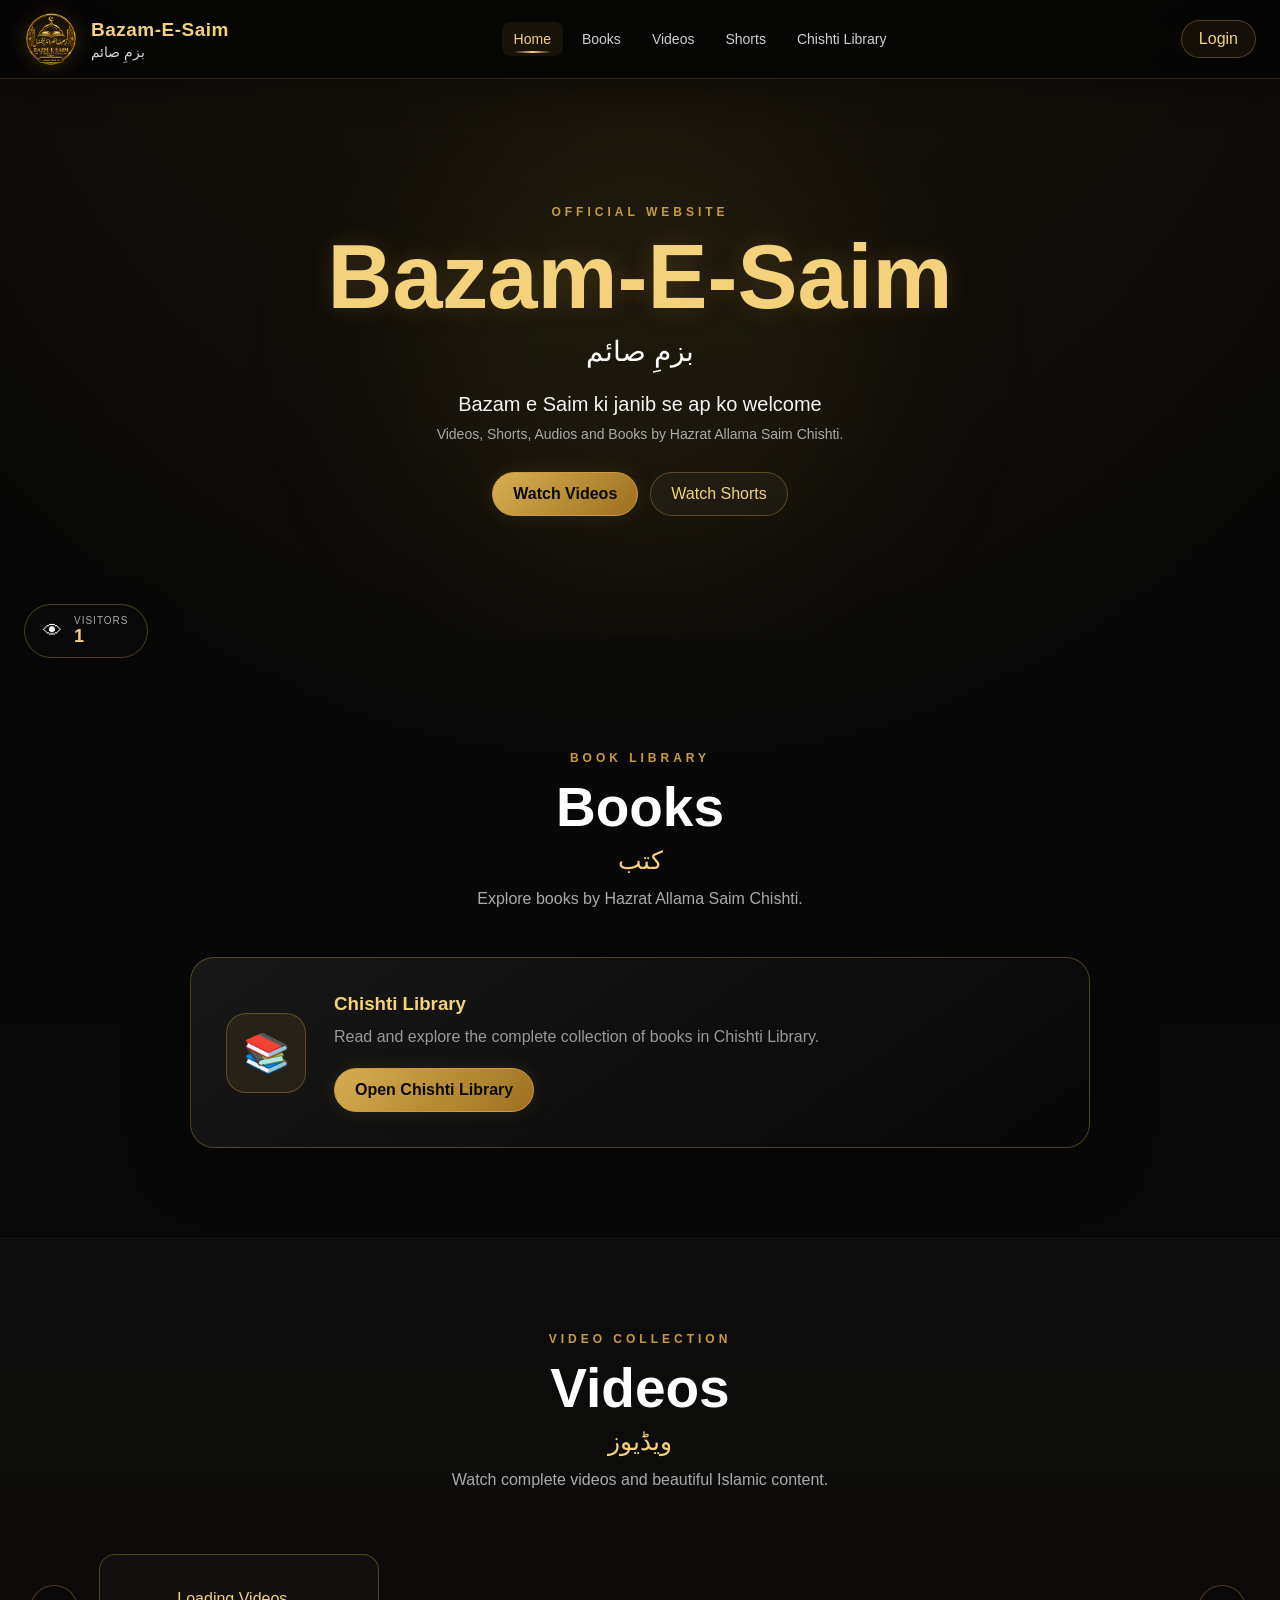
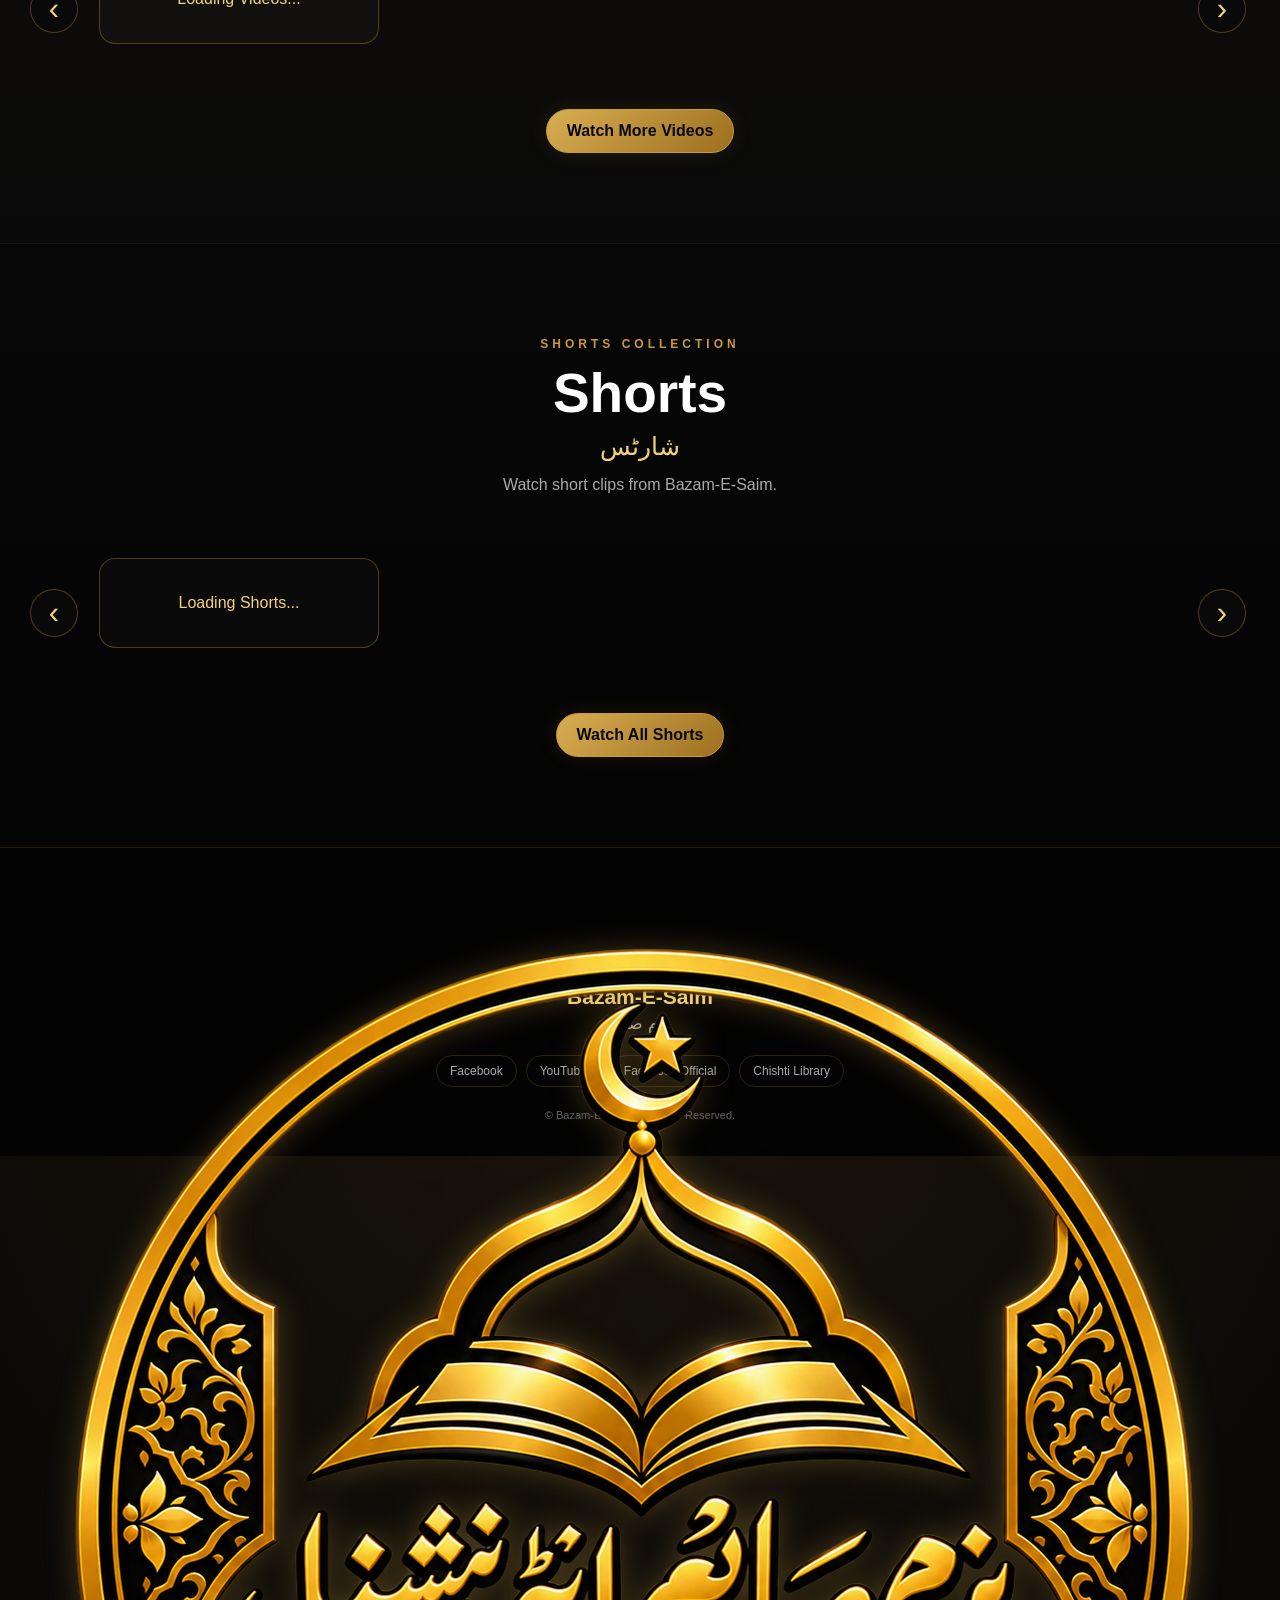
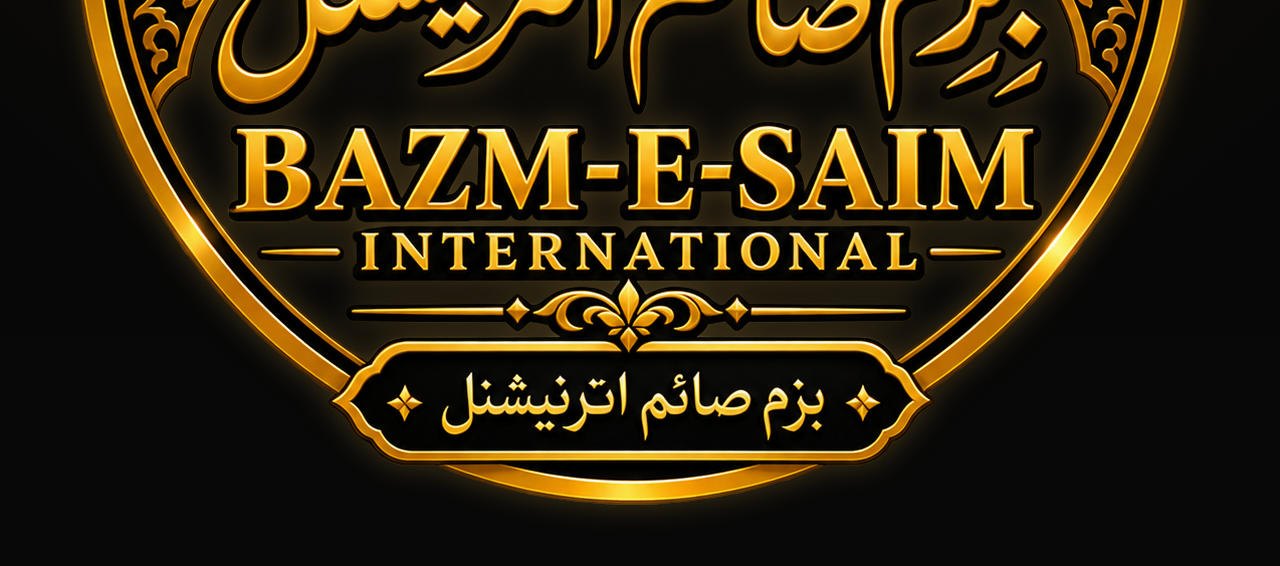
<file: index.html>
<!DOCTYPE html>
<html lang="en">
<head>
  <meta charset="UTF-8">
  <meta name="viewport" content="width=device-width, initial-scale=1.0">

  <title>Bazam-E-Saim | Official Website</title>

  <link rel="icon" href="logo.png">
  <link rel="stylesheet" href="style.css">
</head>

<body>

<header class="site-header">

  <div class="header-inner">

    <a href="index.html" class="brand">
      <img src="logo.png" alt="Bazam-E-Saim Logo">
      <div>
        <strong>Bazam-E-Saim</strong>
        <span>بزمِ صائم</span>
      </div>
    </a>

    <nav class="main-nav">
      <a class="active" href="index.html">Home</a>
      <a href="books.html">Books</a>
      <a href="videos.html">Videos</a>
      <a href="shorts.html">Shorts</a>
      <a href="https://hassanbhai5559-lgtm.github.io/chishti-library/" target="_blank">
        Chishti Library
      </a>
    </nav>

    <div class="header-actions">
      <button id="loginButton" class="login-btn">Login</button>
      <button id="logoutButton" class="logout-btn hidden">Logout</button>
    </div>

  </div>

</header>


<main>

  <!-- HERO -->

  <section class="hero-section">

    <div class="hero-glow"></div>

    <div class="hero-content">

      <span class="eyebrow">OFFICIAL WEBSITE</span>

      <h1>Bazam-E-Saim</h1>

      <p class="hero-urdu">بزمِ صائم</p>

      <p>
        Bazam e Saim ki janib se ap ko welcome
      </p>

      <p class="hero-small">
        Videos, Shorts, Audios and Books by Hazrat Allama Saim Chishti.
      </p>

      <div class="hero-buttons">
        <a href="#videos" class="gold-btn">Watch Videos</a>
        <a href="shorts.html" class="dark-btn">Watch Shorts</a>
      </div>

    </div>

  </section>


  <!-- VISITORS -->

  <section class="visitor-bar">

    <div class="visitor-box">
      <span class="visitor-icon">👁</span>
      <div>
        <small>Visitors</small>
        <strong id="visitorCount">0</strong>
      </div>
    </div>

  </section>


  <!-- BOOKS -->

  <section id="books" class="content-section">

    <div class="section-heading">
      <span>BOOK LIBRARY</span>
      <h2>Books</h2>
      <p class="urdu">کتب</p>
      <p>Explore books by Hazrat Allama Saim Chishti.</p>
    </div>

    <div class="library-card">

      <div class="library-icon">📚</div>

      <div>
        <h3>Chishti Library</h3>

        <p>
          Read and explore the complete collection of books
          in Chishti Library.
        </p>

        <a
          href="https://hassanbhai5559-lgtm.github.io/chishti-library/"
          target="_blank"
          class="gold-btn">
          Open Chishti Library
        </a>
      </div>

    </div>

  </section>


  <!-- VIDEOS -->

  <section id="videos" class="content-section dark-section">

    <div class="section-heading">
      <span>VIDEO COLLECTION</span>
      <h2>Videos</h2>
      <p class="urdu">ویڈیوز</p>
      <p>Watch complete videos and beautiful Islamic content.</p>
    </div>


    <div class="slider-wrapper">

      <button
        class="slider-btn"
        data-slider="homeVideos"
        data-direction="prev"
        type="button">
        ‹
      </button>

      <div
        id="homeVideos"
        class="slider-viewport">

        <div
          id="homeVideosTrack"
          class="slider-track">

          <div class="loading">
            Loading Videos...
          </div>

        </div>

      </div>

      <button
        class="slider-btn"
        data-slider="homeVideos"
        data-direction="next"
        type="button">
        ›
      </button>

    </div>


    <div class="more-button">
      <a href="videos.html" class="gold-btn">
        Watch More Videos
      </a>
    </div>

  </section>


  <!-- SHORTS PREVIEW -->

  <section id="shorts" class="content-section">

    <div class="section-heading">
      <span>SHORTS COLLECTION</span>
      <h2>Shorts</h2>
      <p class="urdu">شارٹس</p>
      <p>Watch short clips from Bazam-E-Saim.</p>
    </div>


    <div class="slider-wrapper">

      <button
        class="slider-btn"
        data-slider="homeShorts"
        data-direction="prev"
        type="button">
        ‹
      </button>

      <div
        id="homeShorts"
        class="slider-viewport">

        <div
          id="homeShortsTrack"
          class="slider-track">

          <div class="loading">
            Loading Shorts...
          </div>

        </div>

      </div>

      <button
        class="slider-btn"
        data-slider="homeShorts"
        data-direction="next"
        type="button">
        ›
      </button>

    </div>


    <div class="more-button">
      <a href="shorts.html" class="gold-btn">
        Watch All Shorts
      </a>
    </div>

  </section>

</main>


<footer class="site-footer">

  <div class="footer-logo">
    <img src="logo.png" alt="Bazam-E-Saim">
  </div>

  <h3>Bazam-E-Saim</h3>

  <p>بزمِ صائم</p>

  <div class="footer-links">

    <a href="https://web.facebook.com/Bazm.Saim" target="_blank">
      Facebook
    </a>

    <a href="https://www.youtube.com/@Saimtv5" target="_blank">
      YouTube
    </a>

    <a href="https://facebook.com/saimchishtiofficial" target="_blank">
      Facebook Official
    </a>

    <a
      href="https://hassanbhai5559-lgtm.github.io/chishti-library/"
      target="_blank">
      Chishti Library
    </a>

  </div>

  <p class="copyright">
    © <span id="year"></span> Bazam-E-Saim. All Rights Reserved.
  </p>

</footer>


<!-- LOGIN MODAL -->

<div id="loginModal" class="modal hidden">

  <div class="modal-box">

    <button id="closeLogin" class="modal-close">
      ×
    </button>

    <h2>Official Website</h2>

    <p class="modal-urdu">
      بزمِ صائم
    </p>

    <p>
      Sign in to like, share and comment on books,
      videos and shorts.
    </p>

    <button id="googleLogin" class="google-btn">
      Continue with Google
    </button>

    <div class="login-divider">
      <span>OR</span>
    </div>

    <input
      id="emailInput"
      type="email"
      placeholder="Email">

    <input
      id="passwordInput"
      type="password"
      placeholder="Password">

    <button id="emailLogin" class="gold-btn full-btn">
      Login
    </button>

    <button id="emailSignup" class="dark-btn full-btn">
      Create Account
    </button>

    <p id="loginMessage" class="login-message"></p>

  </div>

</div>


<script type="module" src="script.js"></script>

</body>
</html>
</file>
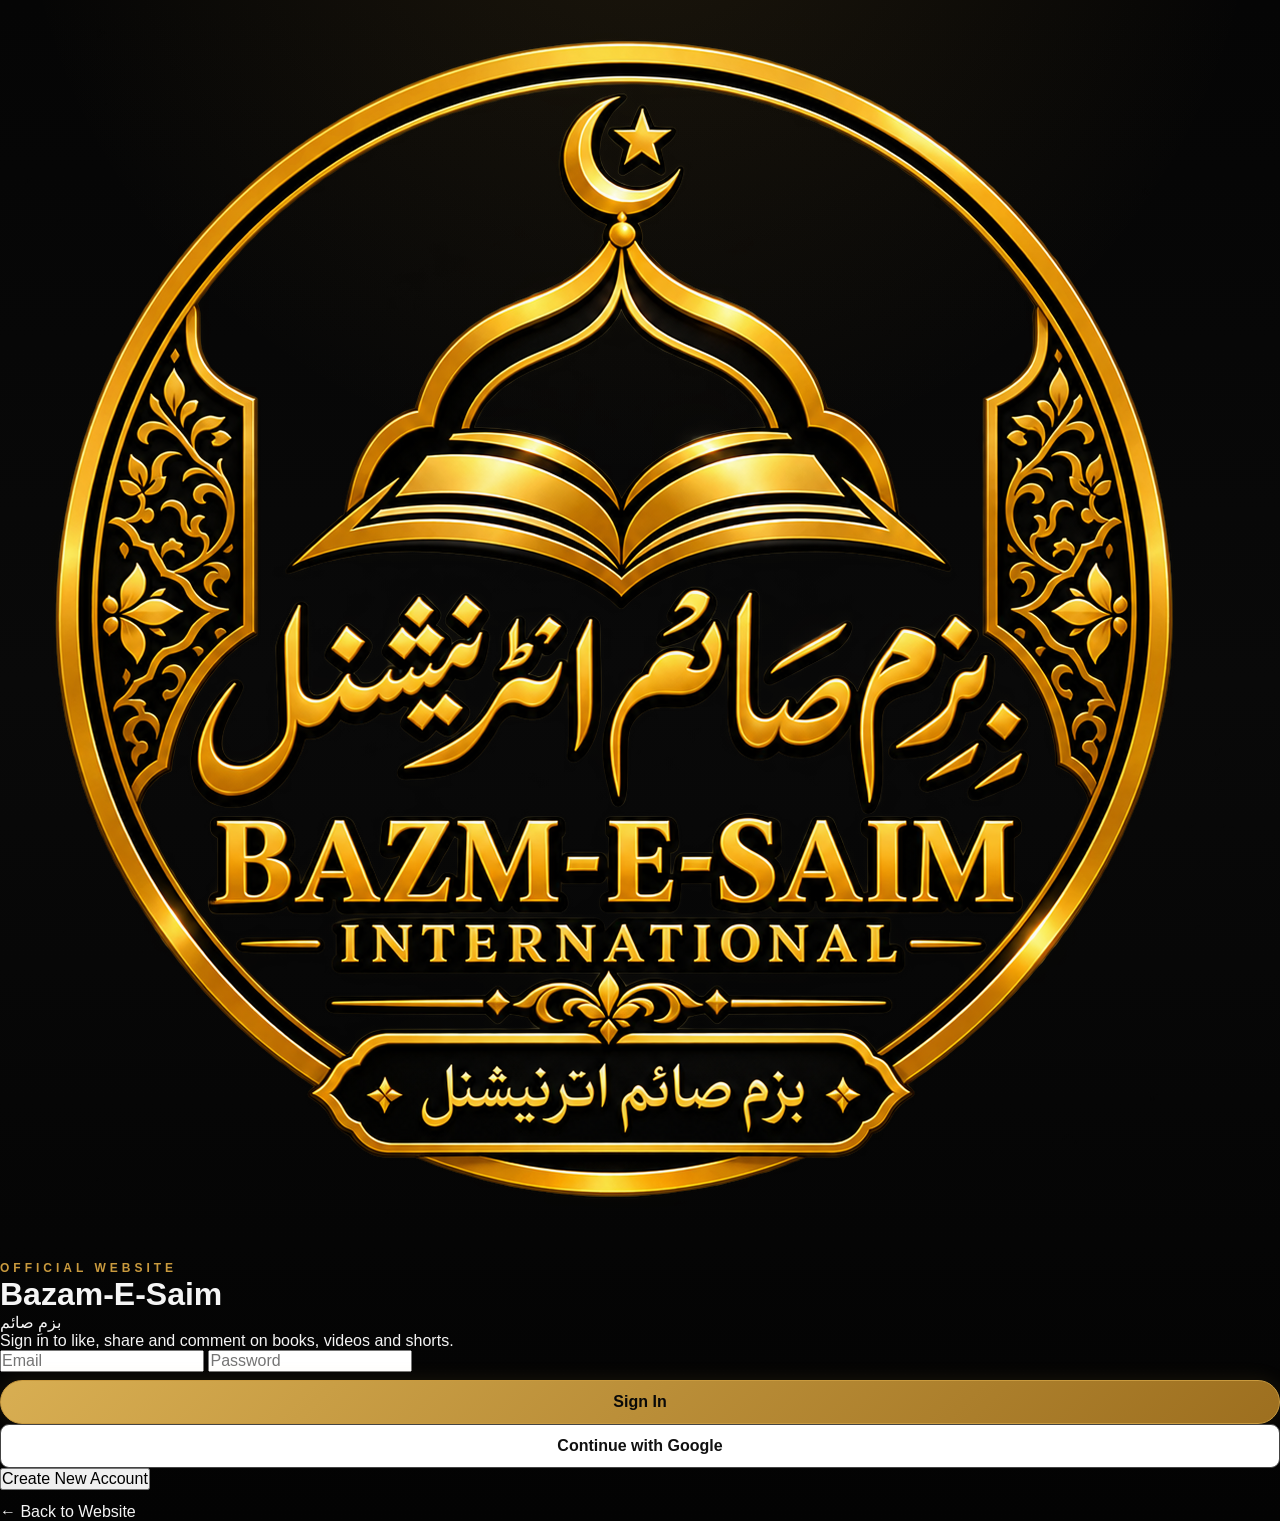
<file: login.html>
<!DOCTYPE html>
<html lang="en">

<head>

  <meta charset="UTF-8">

  <meta
    name="viewport"
    content="width=device-width, initial-scale=1.0"
  >

  <title>Bazam-E-Saim | Sign In</title>

  <link rel="icon" href="logo.png">

  <link rel="stylesheet" href="style.css">

</head>


<body class="login-page">

  <main class="login-wrapper">

    <div class="login-card">

      <img
        src="logo.png"
        alt="Bazam-E-Saim"
        class="login-logo"
      >

      <span class="eyebrow">
        OFFICIAL WEBSITE
      </span>

      <h1>
        Bazam-E-Saim
      </h1>

      <div class="urdu login-urdu">
        بزمِ صائم
      </div>

      <p>
        Sign in to like, share and comment on books, videos and shorts.
      </p>


      <form id="loginForm">

        <input
          type="email"
          id="loginEmail"
          placeholder="Email"
          required
        >

        <input
          type="password"
          id="loginPassword"
          placeholder="Password"
          required
        >

        <button
          type="submit"
          class="gold-btn full-btn"
        >
          Sign In
        </button>

      </form>


      <button
        type="button"
        id="googleLogin"
        class="google-btn"
      >
        Continue with Google
      </button>


      <button
        type="button"
        id="signupBtn"
        class="text-btn"
      >
        Create New Account
      </button>


      <div
        id="loginMessage"
        class="login-message"
      ></div>


      <a
        href="index.html"
        class="back-home"
      >
        ← Back to Website
      </a>

    </div>

  </main>


  <script type="module" src="script.js"></script>

</body>

</html>
</file>
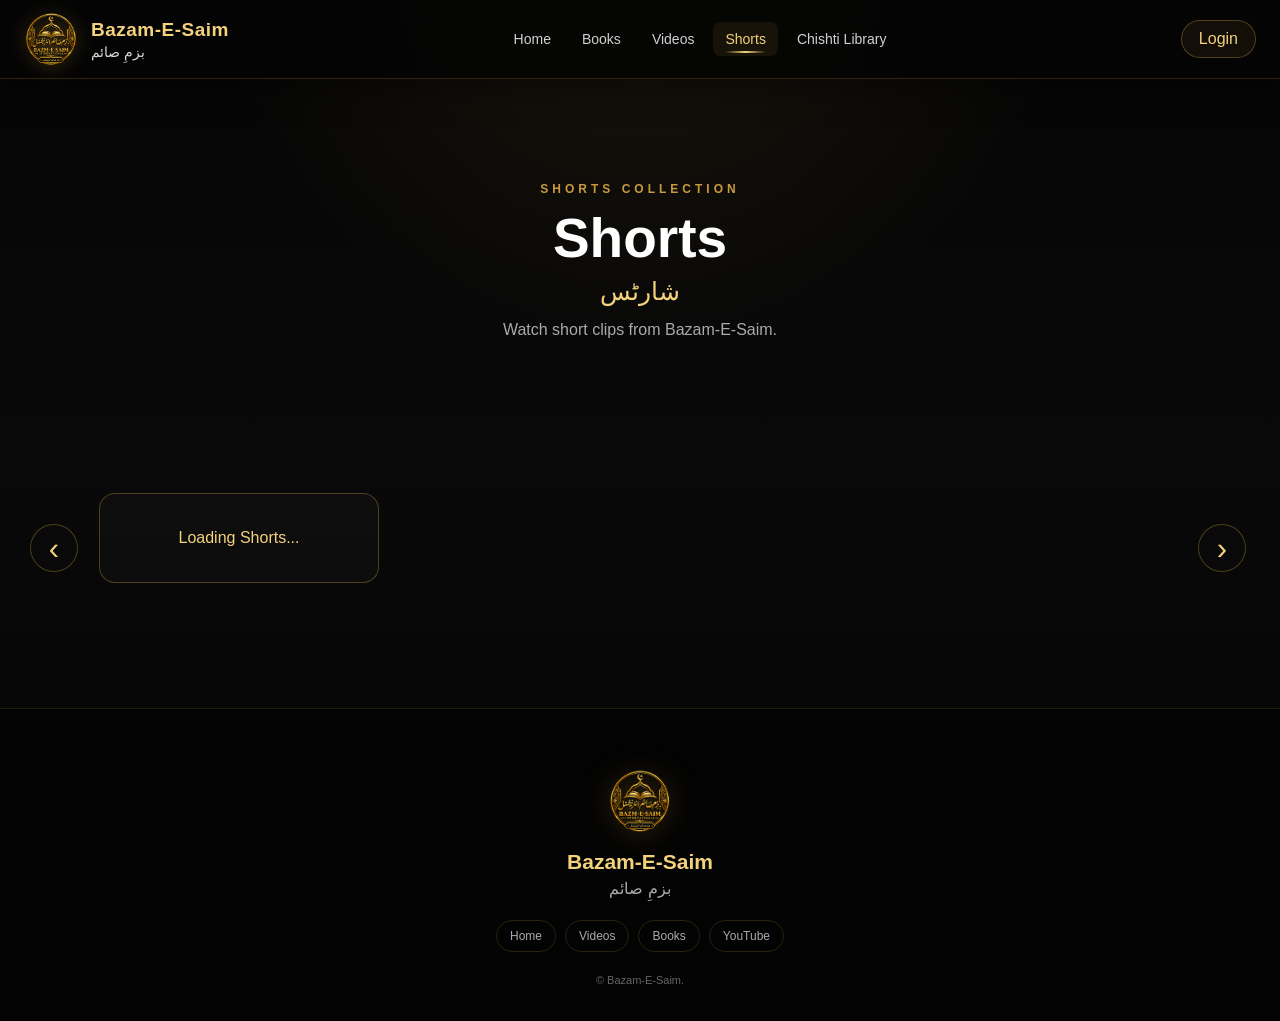
<file: shorts.html>
<!DOCTYPE html>
<html lang="en">

<head>

  <meta charset="UTF-8">
  <meta name="viewport" content="width=device-width, initial-scale=1.0">

  <title>Shorts | Bazam-E-Saim</title>

  <link rel="icon" href="logo.png">
  <link rel="stylesheet" href="style.css">

</head>

<body>

<header class="site-header">

  <div class="header-inner">

    <a href="index.html" class="brand">

      <img src="logo.png" alt="Bazam-E-Saim">

      <div>
        <strong>Bazam-E-Saim</strong>
        <span>بزمِ صائم</span>
      </div>

    </a>


    <nav class="main-nav">

      <a href="index.html">
        Home
      </a>

      <a href="books.html">
        Books
      </a>

      <a href="videos.html">
        Videos
      </a>

      <a class="active" href="shorts.html">
        Shorts
      </a>

      <a
        href="https://hassanbhai5559-lgtm.github.io/chishti-library/"
        target="_blank">
        Chishti Library
      </a>

    </nav>


    <div class="header-actions">

      <button id="loginButton" class="login-btn">
        Login
      </button>

      <button id="logoutButton" class="logout-btn hidden">
        Logout
      </button>

    </div>

  </div>

</header>


<main>

  <section class="page-hero">

    <span>SHORTS COLLECTION</span>

    <h1>Shorts</h1>

    <p class="urdu">
      شارٹس
    </p>

    <p>
      Watch short clips from Bazam-E-Saim.
    </p>

  </section>


  <section class="content-section">

    <div class="slider-wrapper shorts-slider">

      <button
        class="slider-btn"
        data-slider="allShorts"
        data-direction="prev"
        type="button">
        ‹
      </button>


      <div
        id="allShorts"
        class="slider-viewport">

        <div
          id="allShortsTrack"
          class="slider-track">

          <div class="loading">
            Loading Shorts...
          </div>

        </div>

      </div>


      <button
        class="slider-btn"
        data-slider="allShorts"
        data-direction="next"
        type="button">
        ›
      </button>

    </div>

  </section>

</main>


<footer class="site-footer">

  <img
    src="logo.png"
    class="footer-logo-img"
    alt="Bazam-E-Saim">

  <h3>Bazam-E-Saim</h3>

  <p>بزمِ صائم</p>

  <div class="footer-links">

    <a href="index.html">
      Home
    </a>

    <a href="videos.html">
      Videos
    </a>

    <a href="books.html">
      Books
    </a>

    <a href="https://www.youtube.com/@Saimtv5" target="_blank">
      YouTube
    </a>

  </div>

  <p class="copyright">
    © <span id="year"></span> Bazam-E-Saim.
  </p>

</footer>


<script type="module" src="script.js"></script>

</body>
</html>
</file>
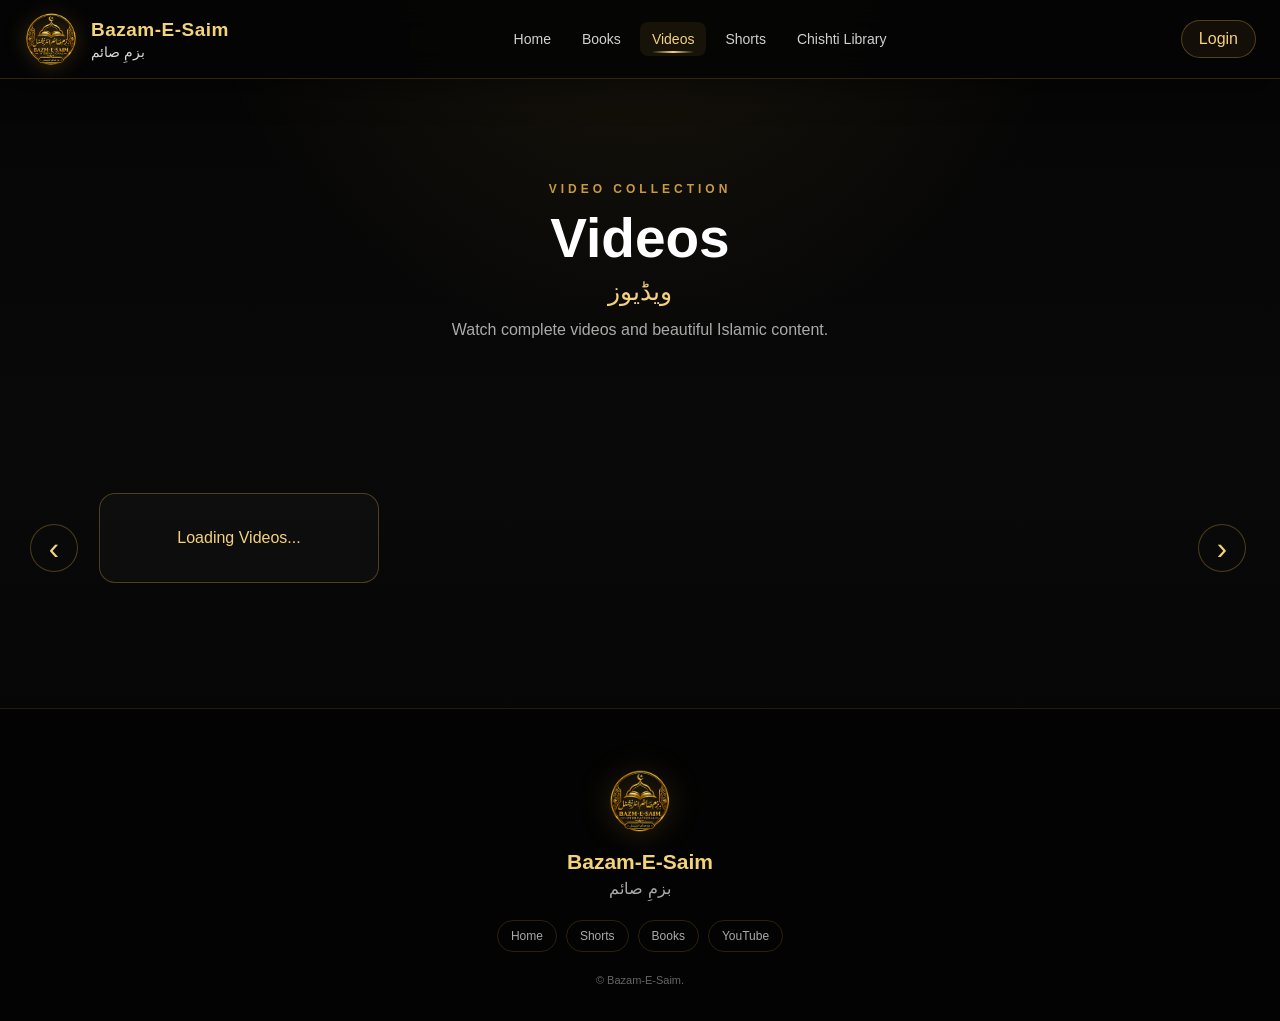
<file: video.html>
<!DOCTYPE html>
<html lang="en">

<head>

  <meta charset="UTF-8">
  <meta name="viewport" content="width=device-width, initial-scale=1.0">

  <title>Videos | Bazam-E-Saim</title>

  <link rel="icon" href="logo.png">
  <link rel="stylesheet" href="style.css">

</head>

<body>

<header class="site-header">

  <div class="header-inner">

    <a href="index.html" class="brand">

      <img src="logo.png" alt="Bazam-E-Saim">

      <div>
        <strong>Bazam-E-Saim</strong>
        <span>بزمِ صائم</span>
      </div>

    </a>


    <nav class="main-nav">

      <a href="index.html">Home</a>

      <a href="books.html">Books</a>

      <a class="active" href="videos.html">
        Videos
      </a>

      <a href="shorts.html">
        Shorts
      </a>

      <a
        href="https://hassanbhai5559-lgtm.github.io/chishti-library/"
        target="_blank">
        Chishti Library
      </a>

    </nav>


    <div class="header-actions">

      <button id="loginButton" class="login-btn">
        Login
      </button>

      <button id="logoutButton" class="logout-btn hidden">
        Logout
      </button>

    </div>

  </div>

</header>


<main>

  <section class="page-hero">

    <span>VIDEO COLLECTION</span>

    <h1>Videos</h1>

    <p class="urdu">
      ویڈیوز
    </p>

    <p>
      Watch complete videos and beautiful Islamic content.
    </p>

  </section>


  <section class="content-section">

    <div class="slider-wrapper">

      <button
        class="slider-btn"
        data-slider="allVideos"
        data-direction="prev"
        type="button">
        ‹
      </button>


      <div
        id="allVideos"
        class="slider-viewport">

        <div
          id="allVideosTrack"
          class="slider-track">

          <div class="loading">
            Loading Videos...
          </div>

        </div>

      </div>


      <button
        class="slider-btn"
        data-slider="allVideos"
        data-direction="next"
        type="button">
        ›
      </button>

    </div>

  </section>

</main>


<footer class="site-footer">

  <img
    src="logo.png"
    class="footer-logo-img"
    alt="Bazam-E-Saim">

  <h3>Bazam-E-Saim</h3>

  <p>بزمِ صائم</p>

  <div class="footer-links">

    <a href="index.html">
      Home
    </a>

    <a href="shorts.html">
      Shorts
    </a>

    <a href="books.html">
      Books
    </a>

    <a href="https://www.youtube.com/@Saimtv5" target="_blank">
      YouTube
    </a>

  </div>

  <p class="copyright">
    © <span id="year"></span> Bazam-E-Saim.
  </p>

</footer>


<script type="module" src="script.js"></script>

</body>
</html>
</file>
<file: style.css>
/* =====================================================
   BAZAM-E-SAIM
   PREMIUM BLACK + GOLD
===================================================== */

:root {
  --black: #050505;
  --black2: #0b0b0b;
  --black3: #111111;

  --gold: #c99a3e;
  --gold2: #f3d27b;
  --gold3: #fff0b5;

  --border: rgba(201,154,62,.35);

  --text: #f5f5f5;
  --muted: #aaa;

  --shadow: rgba(0,0,0,.55);
}


/* =====================================================
   RESET
===================================================== */

* {
  box-sizing: border-box;
  margin: 0;
  padding: 0;
}


html {
  scroll-behavior: smooth;
}


body {
  min-height: 100vh;

  background:
    radial-gradient(
      circle at 50% -10%,
      rgba(201,154,62,.12),
      transparent 35%
    ),
    linear-gradient(
      180deg,
      #050505,
      #090909 45%,
      #030303
    );

  color: var(--text);

  font-family:
    Arial,
    Helvetica,
    sans-serif;

  overflow-x: hidden;
}


a {
  color: inherit;
  text-decoration: none;
}


button,
input {
  font: inherit;
}


/* =====================================================
   HEADER
===================================================== */

.site-header {
  position: sticky;

  top: 0;

  z-index: 1000;

  background:
    rgba(5,5,5,.92);

  backdrop-filter:
    blur(16px);

  border-bottom:
    1px solid rgba(201,154,62,.22);

  box-shadow:
    0 8px 35px rgba(0,0,0,.45);
}


.header-inner {
  max-width: 1500px;

  min-height: 78px;

  margin: auto;

  padding:
    10px 24px;

  display: flex;

  align-items: center;

  justify-content: space-between;

  gap: 20px;
}


/* =====================================================
   BRAND
===================================================== */

.brand {
  display: flex;

  align-items: center;

  gap: 12px;

  min-width: 220px;
}


.brand img {
  width: 55px;

  height: 55px;

  object-fit: contain;

  filter:
    drop-shadow(
      0 0 10px
      rgba(201,154,62,.35)
    );
}


.brand strong {
  display: block;

  color: var(--gold2);

  font-size: 19px;

  letter-spacing: .5px;
}


.brand span {
  display: block;

  margin-top: 3px;

  color: #d7d7d7;

  font-size: 14px;
}


/* =====================================================
   NAV
===================================================== */

.main-nav {
  display: flex;

  align-items: center;

  justify-content: center;

  gap: 7px;

  flex-wrap: wrap;
}


.main-nav a {
  position: relative;

  padding:
    9px 12px;

  border-radius: 8px;

  color: #d1d1d1;

  font-size: 14px;

  transition:
    color .25s ease,
    background .25s ease;
}


.main-nav a:hover,
.main-nav a.active {
  color: var(--gold2);

  background:
    rgba(201,154,62,.09);
}


.main-nav a.active::after {
  content: "";

  position: absolute;

  left: 12px;

  right: 12px;

  bottom: 3px;

  height: 2px;

  border-radius: 20px;

  background:
    linear-gradient(
      90deg,
      transparent,
      var(--gold2),
      transparent
    );
}


/* =====================================================
   HEADER BUTTONS
===================================================== */

.header-actions {
  min-width: 100px;

  display: flex;

  justify-content: flex-end;
}


.login-btn,
.logout-btn {
  border: 1px solid var(--border);

  border-radius: 999px;

  padding:
    9px 17px;

  background:
    rgba(201,154,62,.08);

  color: var(--gold2);

  cursor: pointer;

  transition: .25s ease;
}


.login-btn:hover,
.logout-btn:hover {
  background:
    rgba(201,154,62,.18);

  box-shadow:
    0 0 20px
    rgba(201,154,62,.15);
}


.hidden {
  display: none !important;
}


/* =====================================================
   HERO
===================================================== */

.hero-section {
  min-height: 560px;

  position: relative;

  display: flex;

  align-items: center;

  justify-content: center;

  text-align: center;

  overflow: hidden;

  padding: 80px 20px;
}


.hero-section::before {
  content: "";

  position: absolute;

  width: 500px;

  height: 500px;

  border-radius: 50%;

  background:
    rgba(201,154,62,.07);

  filter: blur(80px);
}


.hero-content {
  position: relative;

  z-index: 2;

  max-width: 850px;
}


.eyebrow,
.page-hero span,
.section-heading > span {
  color: var(--gold);

  font-size: 12px;

  letter-spacing: 4px;

  font-weight: bold;
}


.hero-content h1 {
  margin-top: 15px;

  font-size:
    clamp(48px, 8vw, 90px);

  line-height: .95;

  color: var(--gold2);

  text-shadow:
    0 0 25px rgba(201,154,62,.2);
}


.hero-urdu {
  margin-top: 15px;

  color: #fff;

  font-size: 28px;
}


.hero-content > p:not(.hero-small):not(.hero-urdu) {
  margin-top: 25px;

  font-size: 20px;
}


.hero-small {
  margin-top: 10px;

  color: var(--muted);

  font-size: 14px;
}


/* =====================================================
   BUTTONS
===================================================== */

.hero-buttons,
.more-button {
  margin-top: 30px;

  display: flex;

  justify-content: center;

  gap: 12px;

  flex-wrap: wrap;
}


.gold-btn,
.dark-btn {
  display: inline-flex;

  align-items: center;

  justify-content: center;

  min-height: 44px;

  padding:
    11px 20px;

  border-radius: 999px;

  cursor: pointer;

  transition:
    transform .25s ease,
    box-shadow .25s ease,
    background .25s ease;
}


.gold-btn {
  border: 1px solid var(--gold);

  background:
    linear-gradient(
      135deg,
      #d8ae52,
      #9d6f1f
    );

  color: #090909;

  font-weight: bold;

  box-shadow:
    0 0 20px
    rgba(201,154,62,.12);
}


.gold-btn:hover {
  transform: translateY(-2px);

  box-shadow:
    0 0 30px
    rgba(201,154,62,.25);
}


.dark-btn {
  border: 1px solid var(--border);

  background:
    rgba(255,255,255,.03);

  color: var(--gold2);
}


.dark-btn:hover {
  background:
    rgba(201,154,62,.1);
}


/* =====================================================
   VISITOR
===================================================== */

.visitor-bar {
  max-width: 1500px;

  margin:
    -35px auto 0;

  padding:
    0 24px;

  position: relative;

  z-index: 10;
}


.visitor-box {
  display: inline-flex;

  align-items: center;

  gap: 12px;

  padding:
    10px 18px;

  border:
    1px solid var(--border);

  border-radius: 999px;

  background:
    rgba(10,10,10,.9);

  box-shadow:
    0 10px 35px rgba(0,0,0,.35);
}


.visitor-icon {
  font-size: 19px;
}


.visitor-box small {
  display: block;

  color: var(--muted);

  font-size: 10px;

  text-transform: uppercase;

  letter-spacing: 1px;
}


.visitor-box strong {
  display: block;

  color: var(--gold2);

  font-size: 18px;
}


/* =====================================================
   SECTIONS
===================================================== */

.content-section {
  max-width: 1550px;

  margin: auto;

  padding:
    90px 30px;
}


.dark-section {
  max-width: none;

  background:
    linear-gradient(
      180deg,
      rgba(255,255,255,.015),
      rgba(201,154,62,.025),
      rgba(255,255,255,.015)
    );

  border-top:
    1px solid rgba(201,154,62,.08);

  border-bottom:
    1px solid rgba(201,154,62,.08);

  padding-left: 30px;
  padding-right: 30px;
}


.section-heading,
.page-hero {
  text-align: center;

  max-width: 800px;

  margin:
    0 auto 45px;
}


.section-heading h2,
.page-hero h1 {
  margin-top: 9px;

  font-size:
    clamp(32px, 5vw, 55px);

  color: #fff;
}


.section-heading .urdu,
.page-hero .urdu {
  margin-top: 7px;

  color: var(--gold2);

  font-size: 25px;
}


.section-heading p:last-child,
.page-hero p:last-child {
  margin-top: 10px;

  color: var(--muted);

  line-height: 1.7;
}


/* =====================================================
   PAGE HERO
===================================================== */

.page-hero {
  padding:
    100px 20px 45px;

  margin-bottom: 0;
}


/* =====================================================
   SLIDER
===================================================== */

.slider-wrapper {
  max-width: 1450px;

  margin: auto;

  display: grid;

  grid-template-columns:
    52px
    minmax(0,1fr)
    52px;

  gap: 12px;

  align-items: center;
}


.slider-viewport {
  width: 100%;

  overflow-x: auto;

  overflow-y: hidden;

  scroll-behavior: smooth;

  scrollbar-width: none;

  padding:
    15px 5px 35px;

  cursor: grab;

  -webkit-overflow-scrolling: touch;

  overscroll-behavior-x: contain;
}


.slider-viewport:active {
  cursor: grabbing;
}


.slider-viewport::-webkit-scrollbar {
  display: none;
}


.slider-track {
  width: max-content;

  display: flex;

  gap: 20px;

  align-items: stretch;
}


/* =====================================================
   CONTENT CARD
===================================================== */

.content-card {
  flex:
    0 0 300px;

  width: 300px;

  overflow: hidden;

  border:
    1px solid var(--border);

  border-radius: 18px;

  background:
    linear-gradient(
      145deg,
      rgba(22,22,22,.98),
      rgba(5,5,5,.99)
    );

  box-shadow:
    0 15px 40px rgba(0,0,0,.35);

  transition:
    transform .3s ease,
    border-color .3s ease,
    box-shadow .3s ease;
}


.content-card:hover {
  transform: translateY(-7px);

  border-color:
    rgba(243,210,123,.75);

  box-shadow:
    0 20px 50px rgba(0,0,0,.55),
    0 0 30px rgba(201,154,62,.13);
}


/* =====================================================
   VIDEO CONTAINER
===================================================== */

.video-container {
  width: 100%;

  aspect-ratio: 16 / 10;

  background: #000;

  overflow: hidden;
}


.video-container video {
  width: 100%;

  height: 100%;

  display: block;

  object-fit: cover;

  background: #000;
}


/* =====================================================
   CARD CONTENT
===================================================== */

.card-content {
  padding: 16px;
}


.card-content h3 {
  color: #fff;

  font-size: 17px;

  line-height: 1.4;

  margin-bottom: 7px;
}


.card-content .urdu-title {
  color: var(--gold2);

  font-size: 14px;

  margin-bottom: 8px;
}


.card-description {
  color: #999;

  font-size: 12px;

  line-height: 1.5;

  margin-bottom: 14px;
}


/* =====================================================
   CARD ACTIONS
===================================================== */

.card-actions {
  display: flex;

  align-items: center;

  gap: 6px;

  flex-wrap: wrap;

  border-top:
    1px solid rgba(255,255,255,.07);

  padding-top: 12px;
}


.card-action {
  border:
    1px solid rgba(201,154,62,.22);

  border-radius: 999px;

  padding:
    6px 9px;

  background:
    rgba(255,255,255,.025);

  color: #bbb;

  cursor: pointer;

  font-size: 11px;

  transition: .2s ease;
}


.card-action:hover,
.card-action.liked {
  color: var(--gold2);

  border-color:
    rgba(201,154,62,.5);

  background:
    rgba(201,154,62,.08);
}


.views {
  margin-left: auto;

  color: #777;

  font-size: 11px;
}


/* =====================================================
   SLIDER BUTTON
===================================================== */

.slider-btn {
  width: 48px;

  height: 48px;

  flex-shrink: 0;

  border:
    1px solid var(--border);

  border-radius: 50%;

  background:
    rgba(10,10,10,.95);

  color: var(--gold2);

  font-size: 31px;

  line-height: 1;

  cursor: pointer;

  transition:
    transform .25s ease,
    background .25s ease,
    box-shadow .25s ease;
}


.slider-btn:hover {
  transform: scale(1.08);

  background:
    rgba(201,154,62,.12);

  box-shadow:
    0 0 25px rgba(201,154,62,.22);
}


.slider-btn:active {
  transform: scale(.94);
}


/* =====================================================
   SHORTS COMPACT
===================================================== */

.shorts-slider .content-card,
#homeShorts .content-card {
  flex-basis: 205px;

  width: 205px;

  border-radius: 15px;
}


.shorts-slider .video-container,
#homeShorts .video-container {
  aspect-ratio: auto;

  height: 285px;
}


.shorts-slider .video-container video,
#homeShorts .video-container video {
  object-fit: cover;
}


.shorts-slider .card-content,
#homeShorts .card-content {
  padding: 11px;
}


.shorts-slider .card-content h3,
#homeShorts .card-content h3 {
  font-size: 14px;

  line-height: 1.3;
}


.shorts-slider .card-description,
#homeShorts .card-description {
  font-size: 11px;

  margin-bottom: 9px;
}


.shorts-slider .card-action,
#homeShorts .card-action {
  font-size: 10px;

  padding: 5px 7px;
}


/* =====================================================
   LIBRARY
===================================================== */

.library-card {
  max-width: 900px;

  margin: auto;

  padding: 35px;

  display: flex;

  align-items: center;

  gap: 28px;

  border:
    1px solid var(--border);

  border-radius: 24px;

  background:
    linear-gradient(
      145deg,
      rgba(25,25,25,.95),
      rgba(7,7,7,.98)
    );

  box-shadow:
    0 20px 60px rgba(0,0,0,.4);
}


.library-icon {
  width: 80px;

  height: 80px;

  flex-shrink: 0;

  display: grid;

  place-items: center;

  border-radius: 20px;

  background:
    rgba(201,154,62,.1);

  border:
    1px solid var(--border);

  font-size: 38px;
}


.library-card h2,
.library-card h3 {
  color: var(--gold2);

  margin-bottom: 8px;
}


.library-card p {
  color: #999;

  line-height: 1.7;

  margin-bottom: 18px;
}


.large-library-card {
  padding: 55px;
}


/* =====================================================
   LOADING / ERROR
===================================================== */

.loading,
.empty-message,
.error-message {
  min-width: 280px;

  padding: 35px;

  text-align: center;

  color: var(--gold2);

  border:
    1px solid var(--border);

  border-radius: 16px;

  background:
    rgba(255,255,255,.025);
}


.error-message {
  color: #ffb5b5;
}


/* =====================================================
   FOOTER
===================================================== */

.site-footer {
  text-align: center;

  padding:
    60px 20px 35px;

  border-top:
    1px solid rgba(201,154,62,.16);

  background:
    #030303;
}


.footer-logo-img,
.footer-logo {
  width: 65px;

  height: 65px;

  object-fit: contain;

  filter:
    drop-shadow(
      0 0 15px
      rgba(201,154,62,.3)
    );

  margin-bottom: 12px;
}


.site-footer h3 {
  color: var(--gold2);

  font-size: 21px;
}


.site-footer > p {
  margin-top: 5px;

  color: #aaa;
}


.footer-links {
  display: flex;

  justify-content: center;

  flex-wrap: wrap;

  gap: 9px;

  margin:
    22px 0;
}


.footer-links a {
  padding:
    8px 13px;

  border:
    1px solid rgba(201,154,62,.2);

  border-radius: 999px;

  color: #aaa;

  font-size: 12px;

  transition: .2s ease;
}


.footer-links a:hover {
  color: var(--gold2);

  border-color:
    var(--gold);
}


.copyright {
  font-size: 11px !important;

  color: #666 !important;
}


/* =====================================================
   LOGIN MODAL
===================================================== */

.modal {
  position: fixed;

  inset: 0;

  z-index: 5000;

  display: grid;

  place-items: center;

  padding: 20px;

  background:
    rgba(0,0,0,.78);

  backdrop-filter:
    blur(10px);
}


.modal.hidden {
  display: none;
}


.modal-box {
  position: relative;

  width: min(430px, 100%);

  padding: 32px;

  border:
    1px solid var(--border);

  border-radius: 22px;

  background:
    linear-gradient(
      145deg,
      #151515,
      #050505
    );

  box-shadow:
    0 30px 100px rgba(0,0,0,.75);
}


.modal-box h2 {
  color: var(--gold2);

  text-align: center;
}


.modal-urdu {
  text-align: center;

  color: #fff;

  margin:
    8px 0;
}


.modal-box > p:not(.modal-urdu):not(.login-message) {
  text-align: center;

  color: #999;

  font-size: 13px;

  line-height: 1.5;

  margin-bottom: 20px;
}


.modal-close {
  position: absolute;

  right: 15px;

  top: 12px;

  width: 32px;

  height: 32px;

  border: 0;

  border-radius: 50%;

  background: transparent;

  color: #aaa;

  font-size: 25px;

  cursor: pointer;
}


.google-btn {
  width: 100%;

  padding: 12px;

  border:
    1px solid #444;

  border-radius: 9px;

  background: #fff;

  color: #111;

  cursor: pointer;

  font-weight: bold;
}


.login-divider {
  margin:
    18px 0;

  text-align: center;

  color: #666;

  font-size: 11px;
}


.modal-box input {
  width: 100%;

  padding: 12px;

  margin-bottom: 10px;

  border:
    1px solid #333;

  border-radius: 9px;

  outline: none;

  background: #0a0a0a;

  color: #fff;
}


.modal-box input:focus {
  border-color: var(--gold);
}


.full-btn {
  width: 100%;

  margin-top: 8px;
}


.login-message {
  text-align: center;

  margin-top: 13px;

  color: var(--gold2);

  font-size: 12px;
}


/* =====================================================
   RESPONSIVE
===================================================== */

@media (max-width: 1050px) {

  .header-inner {
    flex-wrap: wrap;

    justify-content: center;

    padding-bottom: 14px;
  }

  .brand {
    min-width: auto;
  }

  .main-nav {
    order: 3;

    width: 100%;
  }

}


@media (max-width: 700px) {

  .header-inner {
    padding:
      9px 12px;
  }


  .brand img {
    width: 45px;

    height: 45px;
  }


  .brand strong {
    font-size: 16px;
  }


  .brand span {
    font-size: 11px;
  }


  .main-nav {
    gap: 2px;
  }


  .main-nav a {
    padding:
      7px 7px;

    font-size: 11px;
  }


  .header-actions {
    min-width: auto;
  }


  .login-btn,
  .logout-btn {
    padding:
      7px 12px;

    font-size: 11px;
  }


  .hero-section {
    min-height: 500px;

    padding:
      65px 15px;
  }


  .hero-content h1 {
    font-size: 53px;
  }


  .hero-content > p:not(.hero-small):not(.hero-urdu) {
    font-size: 16px;
  }


  .content-section,
  .dark-section {
    padding:
      65px 12px;
  }


  .section-heading {
    margin-bottom: 30px;
  }


  .slider-wrapper {
    grid-template-columns:
      38px
      minmax(0,1fr)
      38px;

    gap: 5px;
  }


  .slider-btn {
    width: 36px;

    height: 36px;

    font-size: 25px;
  }


  .slider-track {
    gap: 13px;
  }


  .content-card {
    flex-basis: 270px;

    width: 270px;
  }


  .shorts-slider .content-card,
  #homeShorts .content-card {
    flex-basis: 175px;

    width: 175px;
  }


  .shorts-slider .video-container,
  #homeShorts .video-container {
    height: 245px;
  }


  .library-card,
  .large-library-card {
    padding: 25px;

    gap: 18px;
  }


  .library-icon {
    width: 60px;

    height: 60px;

    font-size: 28px;
  }

}


@media (max-width: 420px) {

  .main-nav a {
    font-size: 10px;

    padding:
      6px 5px;
  }


  .content-card {
    flex-basis: 250px;

    width: 250px;
  }


  .shorts-slider .content-card,
  #homeShorts .content-card {
    flex-basis: 165px;

    width: 165px;
  }


  .shorts-slider .video-container,
  #homeShorts .video-container {
    height: 230px;
  }


  .card-content {
    padding: 12px;
  }


  .hero-content h1 {
    font-size: 45px;
  }

}
</file>
